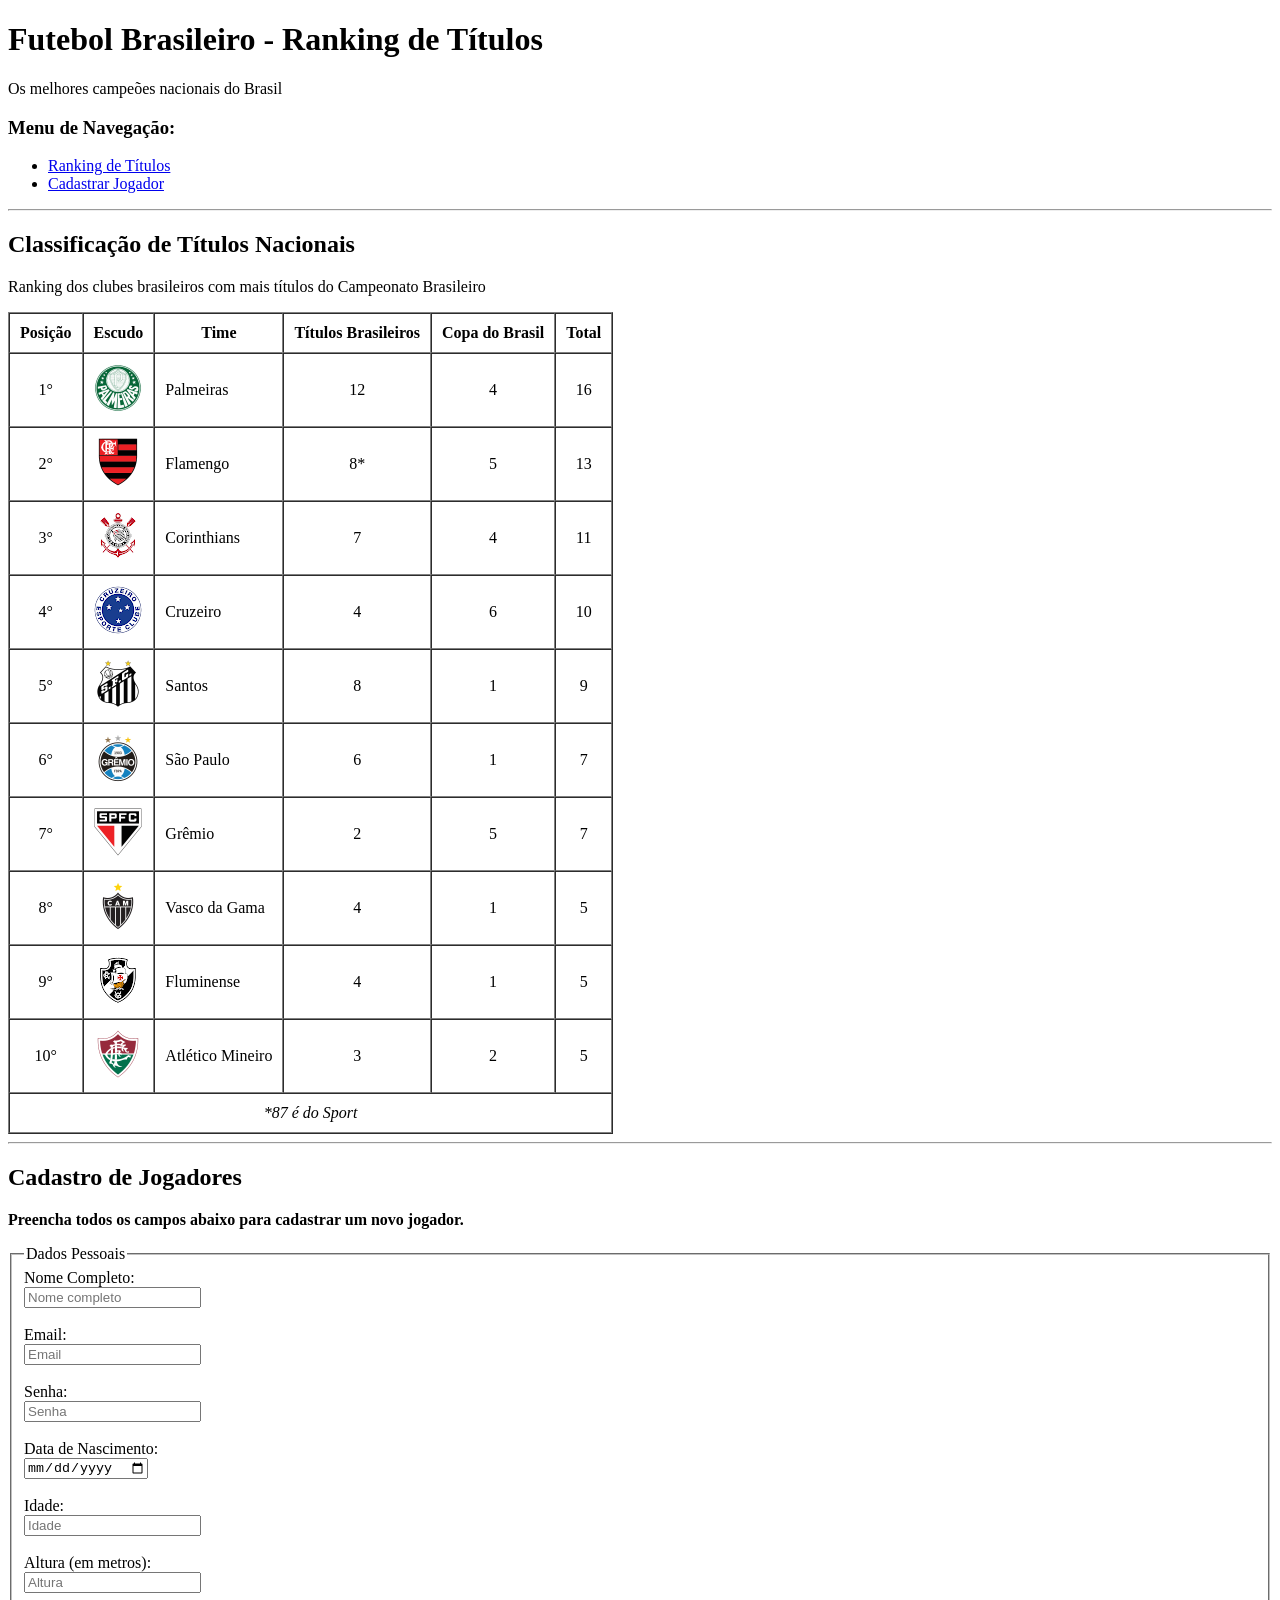
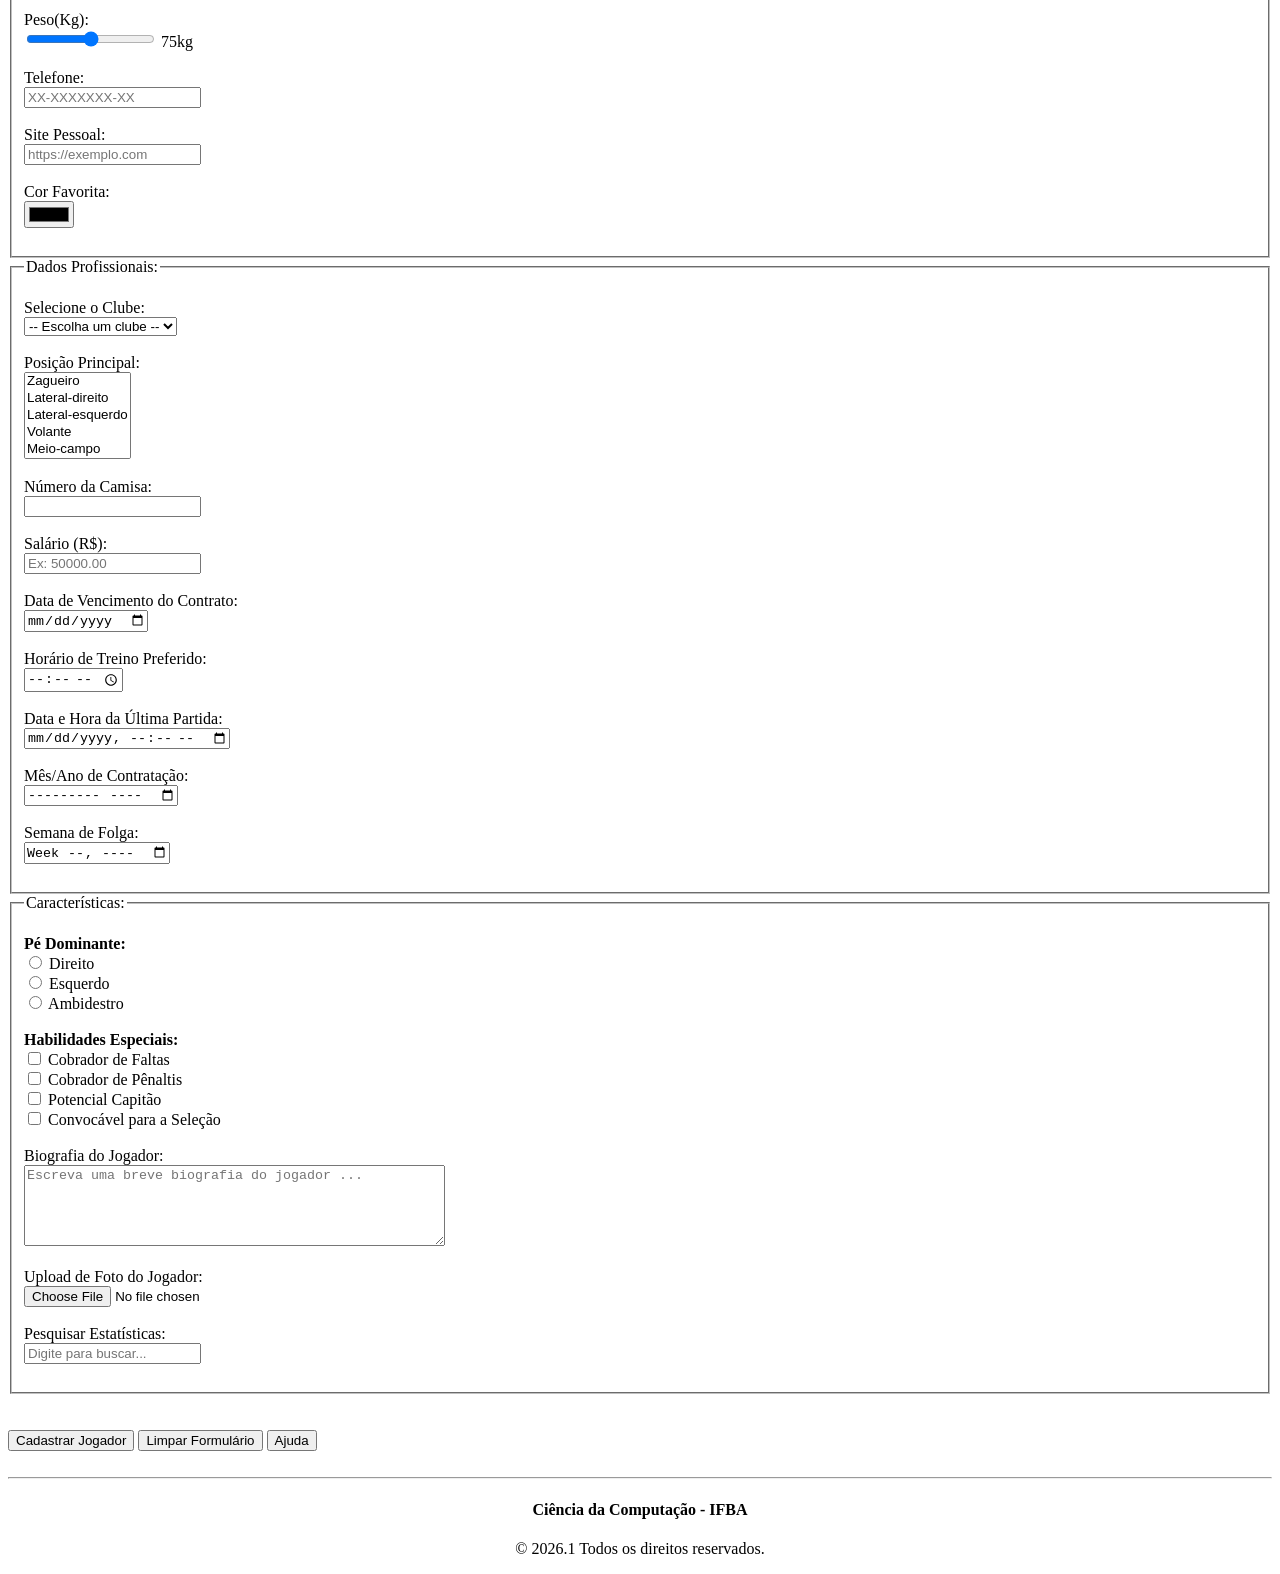
<file: Atividade-01/index.html>
<!DOCTYPE html>
<html lang="en">
<head>
    <meta charset="UTF-8">
    <meta name="viewport" content="width=device-width, initial-scale=1.0">
    <title>Futebol Brasileiro - Ranking de Títulos</title>
    <style>
        td.numeros {
            text-align: center; /* Para alinhar, centralizar os numeros que tem a etiqueta class="numeros" */
        }
    </style>
</head>
<body>
    <!--------Título--------->
    <header>
        <h1>Futebol Brasileiro - Ranking de Títulos</h1>
        <span>Os melhores campeões nacionais do Brasil</span>
        <h3><strong>Menu de Navegação:</strong></h3> <!---Melhor usar b ou strong?--->
    </header>
    <nav>
        <ul>
            <li><a href="#ranking_de_títulos">Ranking de Títulos</a></li>
            <li><a href="#cadastrar_jogador">Cadastrar Jogador</a></li>
        </ul>
    </nav>
    <hr> <!---Linha para separar conteúdos---> <!--Faz diferença colocar ele dentro ou fora de nav?-->
    <div id="ranking_de_títulos">
        <h2>Classificação de Títulos Nacionais</h2>
        <p>Ranking dos clubes brasileiros com mais títulos do Campeonato Brasileiro</p> <!--Qual a diferença de p e span?-->

        <!----Tabela---->
        <table border="1" cellspacing="0" cellpadding="10">
            <thead>
                <tr>
                    <th>Posição</th>
                    <th>Escudo</th>
                    <th>Time</th>
                    <th>Títulos Brasileiros</th>
                    <th>Copa do Brasil</th>
                    <th>Total</th>
                </tr>
            </thead>
            <tbody>
        <tr>
            <td class="numeros">1°</td>
            <td><img src="img/maiorCampeao.png" alt="Palmeiras"></td>
            <td>Palmeiras</td>
            <td class="numeros">12</td>
            <td class="numeros">4</td>
            <td class="numeros">16</td>
        </tr>
        <tr>
            <td class="numeros">2°</td>
            <td><img src="img/time2.png" alt="Flamengo"></td>
            <td>Flamengo</td>
            <td class="numeros">8*</td>
            <td class="numeros">5</td>
            <td class="numeros">13</td>
        </tr>
        <tr>
            <td class="numeros">3°</td>
            <td><img src="img/time3.png" alt="Corinthians"></td>
            <td>Corinthians</td>
            <td class="numeros">7</td>
            <td class="numeros">4</td>
            <td class="numeros">11</td>
        </tr>
        <tr>
            <td class="numeros">4°</td>
            <td><img src="img/time4.png" alt="Cruzeiro"></td>
            <td>Cruzeiro</td>
            <td class="numeros">4</td>
            <td class="numeros">6</td>
            <td class="numeros">10</td>
        </tr>
        <tr>
            <td class="numeros">5°</td>
            <td><img src="img/time5.png" alt="Santos"></td>
            <td>Santos</td>
            <td class="numeros">8</td>
            <td class="numeros">1</td>
            <td class="numeros">9</td>
        </tr>
        <tr>
            <td class="numeros">6°</td>
            <td><img src="img/time6.png" alt="São Paulo"></td>
            <td>São Paulo</td>
            <td class="numeros">6</td>
            <td class="numeros">1</td>
            <td class="numeros">7</td>
        </tr>
        <tr>
            <td class="numeros">7°</td>
            <td><img src="img/time7.png" alt="Grêmio"></td>
            <td>Grêmio</td>
            <td class="numeros">2</td>
            <td class="numeros">5</td>
            <td class="numeros">7</td>
        </tr>
        <tr>
            <td class="numeros">8°</td>
            <td><img src="img/time8.png" alt="Vasco da Gama"></td>
            <td>Vasco da Gama</td>
            <td class="numeros">4</td>
            <td class="numeros">1</td>
            <td class="numeros">5</td>
        </tr>
        <tr>
            <td class="numeros">9°</td>
            <td><img src="img/time9.png" alt="Fluminense"></td>
            <td>Fluminense</td>
            <td class="numeros">4</td>
            <td class="numeros">1</td>
            <td class="numeros">5</td>
        </tr>
        <tr>
            <td class="numeros">10°</td>
            <td><img src="img/time10.png" alt="Atlético Mineiro"></td>
            <td>Atlético Mineiro</td>
            <td class="numeros">3</td>
            <td class="numeros">2</td>
            <td class="numeros">5</td>
        </tr>
            <tr><td colspan="6" class="numeros"><i>*87 é do Sport</i></td>
    </tr></tbody>
</table>
</div>
    <hr>
    <div id="cadastrar_jogador">
        <h2><strong>Cadastro de Jogadores</strong></h2>
        <p><strong>Preencha todos os campos abaixo para cadastrar um novo jogador.</strong></p>
        <form> <!---form para criar um formulário e consequentemente os botões de cadastrar jogador funcionarem--->
            <fieldset> <!---fieldset é para deixar os elementos agrupados dentro da caixinha--->
                <legend>Dados Pessoais</legend> <!---legend é para colocar um título dentro da caixinha--->
                <div>
                    <label for="texto">Nome Completo:</label><br>
                    <input type="text" id="texto" name="texto" placeholder="Nome completo" required>
                </div>
                <br>
                <div>
                    <label for="email">Email:</label><br>
                    <input type="email" id="email" name="email" placeholder="Email" required>
                    <br><br>
                </div>
                <div>
                    <label for="pwd">Senha:</label><br> <!---pwd é campo para senha--->
                    <input type="password" id="pwd" name="pwd" placeholder="Senha" required>
                </div>
                <br>
                <div>
                    <label for="data">Data de Nascimento:</label><br>
                    <input type="date" id="data" name="data" placeholder="dd/mm/aaaa" required>
                </div>
                <br>
                <div>
                    <label for="idade">Idade:</label><br>
                    <input type="number" id="idade" name="idade" placeholder="Idade" required>
                </div>
                <br>
                <div>
                    <label for="altura">Altura (em metros):</label><br>
                    <input type="number" id="altura" name="altura" placeholder="Altura" step="0.01" required> <!---step="0.01" para contar casas decimais--->
                </div>
                <br>
                <div>
                    <label>Peso(Kg):</label><br>
                    <input type="range" name="range" min="0" max="100" required>
                    <span>75kg</span>
                </div>
                <br>
                <div>
                    <label for="number">Telefone:</label><br>
                    <input type="number" id="number" name="number" placeholder="XX-XXXXXXX-XX" required>
                </div>
                <br>
                <div>
                    <label for="site-pessoal">Site Pessoal:</label><br>
                    <input type="url" id="site-pessoal" name="site-pessoal" placeholder="https://exemplo.com" required>
                </div>
                <br>
                <div>
                    <label for="cor-favorita">Cor Favorita:</label><br>
                    <input type="color" id="cor-favorita" name="cor-favorita" required>
                </div>
                <br>
            </fieldset>
            <fieldset>
                <legend>Dados Profissionais:</legend>
                <div>
                    <br>
                    <label for="clube">Selecione o Clube:</label><br>
                    <select id="clube" name="clube" required> <!---select e option value para criar uma aba com opçoes selecionaveis--->
                        <option value="">-- Escolha um clube --</option>
                        <option value="palmeiras">Palmeiras</option>
                        <option value="flamengo">Flamengo</option>
                        <option value="corinthians">Corinthians</option>
                        <option value="cruzeiro">Cruzeiro</option>
                        <option value="santos">Santos</option>
                        <option value="sao paulo">São Paulo</option>
                        <option value="gremio">Grêmio</option>
                        <option value="vasco da gama">Vasco da Gama</option>
                        <option value="fluminense">Fluminense</option>
                        <option value="atletico mineiro">Atlético Mineiro</option>
                    </select>
                </div>
                <br>
                <div class="form-group">
                    <label for="posicao">Posição Principal:</label><br>
                    <select id="posicao" name="posicao" size="5" required> <!---size para mostrar mais de uma opção--->
                        <option value="zagueiro">Zagueiro</option>
                        <option value="lateral-direito">Lateral-direito</option>
                        <option value="lateral-esquerdo">Lateral-esquerdo</option>
                        <option value="volante">Volante</option>
                        <option value="meio-campo">Meio-campo</option>
                        <option value="ponta-direita">Ponta-direita</option>
                        <option value="ponta-esquerda">Ponta-esquerda</option>
                        <option value="atacante">Atacante</option>
                        <option value="goleiro">Goleiro</option>
                    </select>
                </div>
                <br>
                <div>
                    <label for="numero-camisa">Número da Camisa:</label><br>
                    <input type="number" id="numero-camisa" name="numero-camisa" required>
                </div>
                <br>
                <div>
                    <label for="salario">Salário (R$):</label><br>
                    <input type="number" id="salario" name="salario" placeholder="Ex: 50000.00" required>
                </div>
                <br>
                <div>
                    <label for="data-vencimento">Data de Vencimento do Contrato:</label><br>
                    <input type="date" id="data-vencimento" name="data-vencimento" required>
                </div>
                <br>
                <div>
                    <label for="horario-treino">Horário de Treino Preferido:</label><br>
                    <input type="time" id="horario-treino" name="horario-treino" required>
                </div>
                <br>
                <div>
                    <label for="data-hora-partida">Data e Hora da Última Partida:</label><br>
                    <input type="datetime-local" id="data-hora-partida" name="data-hora-partida" placeholder="dd/mm/aaaa hh:mm" required>
                </div>
                <br>
                <div>
                    <label for="mes-ano-contratacao">Mês/Ano de Contratação:</label><br>
                    <input type="month" id="mes-ano-contratacao" name="mes-ano-contratacao" placeholder="mm/aaaa" required>
                </div>
                <br>
                <div>
                    <label for="semana-folga">Semana de Folga:</label><br>
                    <input type="week" id="semana-folga" name="semana-folga">
                </div>
                <br>
            </fieldset>
            <fieldset>
                <legend>Características:</legend>
                <br>
                <div>
                    <label for="pe-dominante"><strong>Pé Dominante:</strong></label><br>
                    <input type="radio" id="pe-direito" name="pe-dominante" value="direito" required> Direito <br><!---radio para criar opções de escolha única--->
                    <input type="radio" id="pe-esquerdo" name="pe-dominante" value="esquerdo" required> Esquerdo <br>
                    <input type="radio" id="pe-ambidestro" name="pe-dominante" value="ambidestro" required> Ambidestro <br>
                </div>
                <br>
                <div>
                    <label><strong>Habilidades Especiais:</strong></label><br>
                    <input type="checkbox" id="habilidade-faltas" name="habilidades-especiais" value="cobrador de faltas"> Cobrador de Faltas <br> <!---checkbox para criar opções de escolha múltipla--->
                    <input type="checkbox" id="habilidade-penaltis" name="habilidades-especiais" value="cobrador de penaltis"> Cobrador de Pênaltis <br>
                    <input type="checkbox" id="habilidade-capitao" name="habilidades-especiais" value="potencial capitao"> Potencial Capitão <br>
                    <input type="checkbox" id="habilidade-selecao" name="habilidades-especiais" value="convocavel para a seleção"> Convocável para a Seleção <br>
                </div>
                <br>
                <div>
                    <label for="biografia">Biografia do Jogador:</label><br>
                    <textarea id="biografia" name="biografia" rows="5" cols="50" placeholder="Escreva uma breve biografia do jogador ..." required></textarea> <!---textarea para criar um campo de texto --->
                </div>
                <br>
                <div>
                    <label for="foto">Upload de Foto do Jogador:</label><br>
                    <input type="file" id="foto" name="foto" accept="image/*" required> <!---file para criar um campo de upload de arquivos--->
                </div>
                <br>
                <div>
                    <label for="pesquisa-estatisticas">Pesquisar Estatísticas:</label><br>
                    <input type="search" id="pesquisa-estatisticas" name="pesquisa-estatisticas" placeholder="Digite para buscar..." required> <!---search para criar um campo de pesquisa--->
                </div>
                <br>
            </fieldset>
            <br><br>
            <div>
                <button type="submit">Cadastrar Jogador</button> <!---button (submit) para criar um botão de enviar o formulário--->
                <button type="reset">Limpar Formulário</button> <!---button (reset) para criar um botão de resetar o formulário--->
                <button>Ajuda</button>
            </div>
        </form>
        <br>
        <hr>
    </div>

    <footer>
        <h4 align="center"><b>Ciência da Computação - IFBA</b></h4>
        <p align="center">&copy; 2026.1 Todos os direitos reservados.</p>
    </footer>

</body>
</html>
</file>
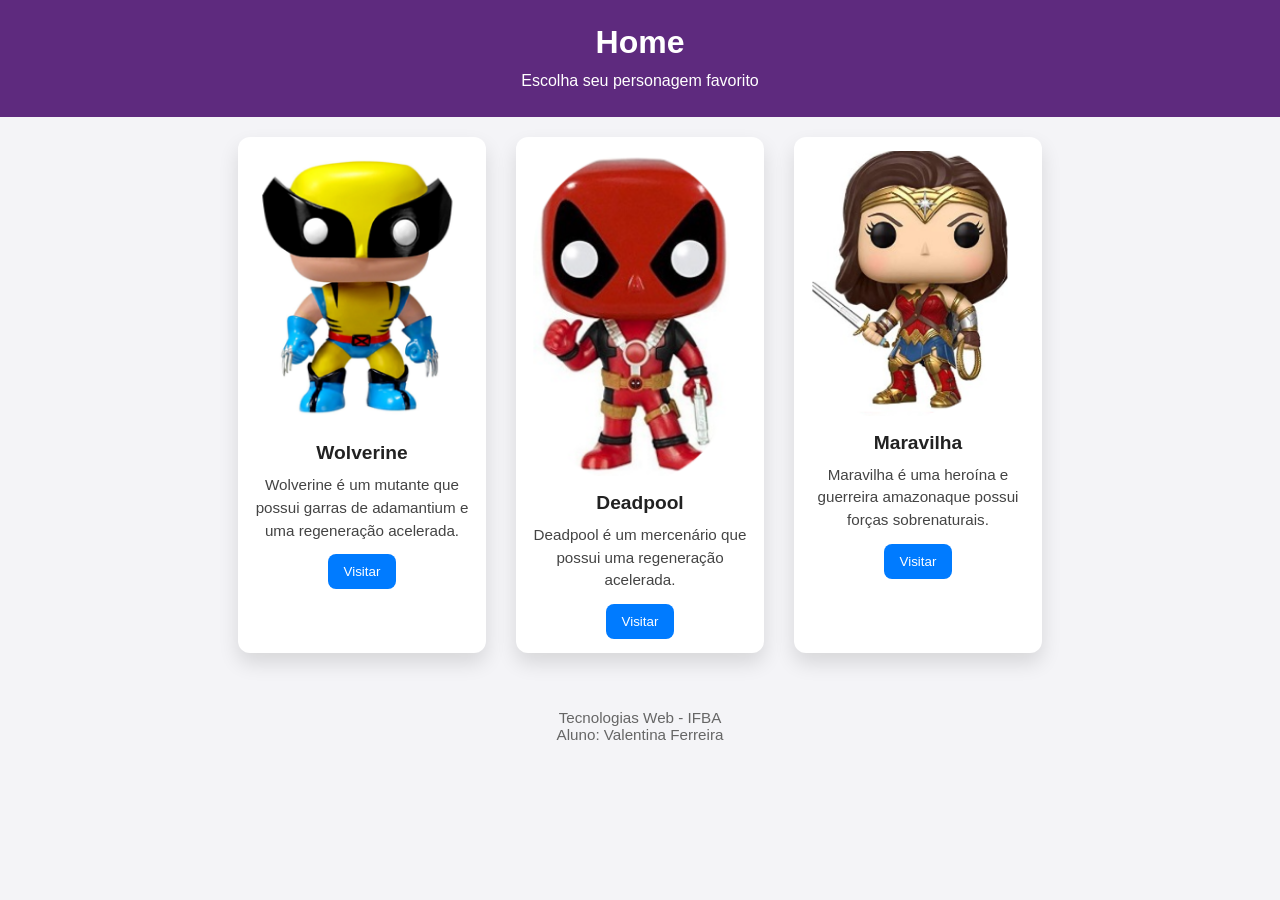
<file: Atividade-02/index.html>
<!DOCTYPE html>
<html lang="en">
<head>
    <meta charset="UTF-8">
    <meta name="viewport" content="width=device-width, initial-scale=1.0">
    <title>Atividade Laboratorial - 02</title>
    <link rel="stylesheet" href="styles.css">
</head>
<body>
<header>
    <h1>Home</h1>
    <p>Escolha seu personagem favorito</p>
</header>

<section class="container">

    <div class="card">
        <img src="img/wolve.png" alt="Wolverine">
        <h2>Wolverine</h2>
        <p>Wolverine é um mutante que possui garras de adamantium e uma regeneração acelerada.</p>
        <button type="button" onclick="location.href='https://www.funko.com.br/'">Visitar</button>
    </div>

    <div class="card">
        <img src="img/deadpool.png" alt="Deadpool">
        <h2>Deadpool</h2>
        <p>Deadpool é um mercenário que possui uma regeneração acelerada.</p>
        <button type="button" onclick="location.href='https://www.funko.com.br/'">Visitar</button>
    </div>

    <div class="card">
        <img src="img/maravilha.png" alt="Maravilha">
        <h2>Maravilha</h2>
        <p>Maravilha é uma heroína e guerreira amazonaque possui forças sobrenaturais.</p>
        <button type="button" onclick="location.href='https://www.funko.com.br/'">Visitar</button>
    </div>

</section>

<footer>
    Tecnologias Web - IFBA <br>
    Aluno: Valentina Ferreira
</footer>
</body>
</html>
</file>
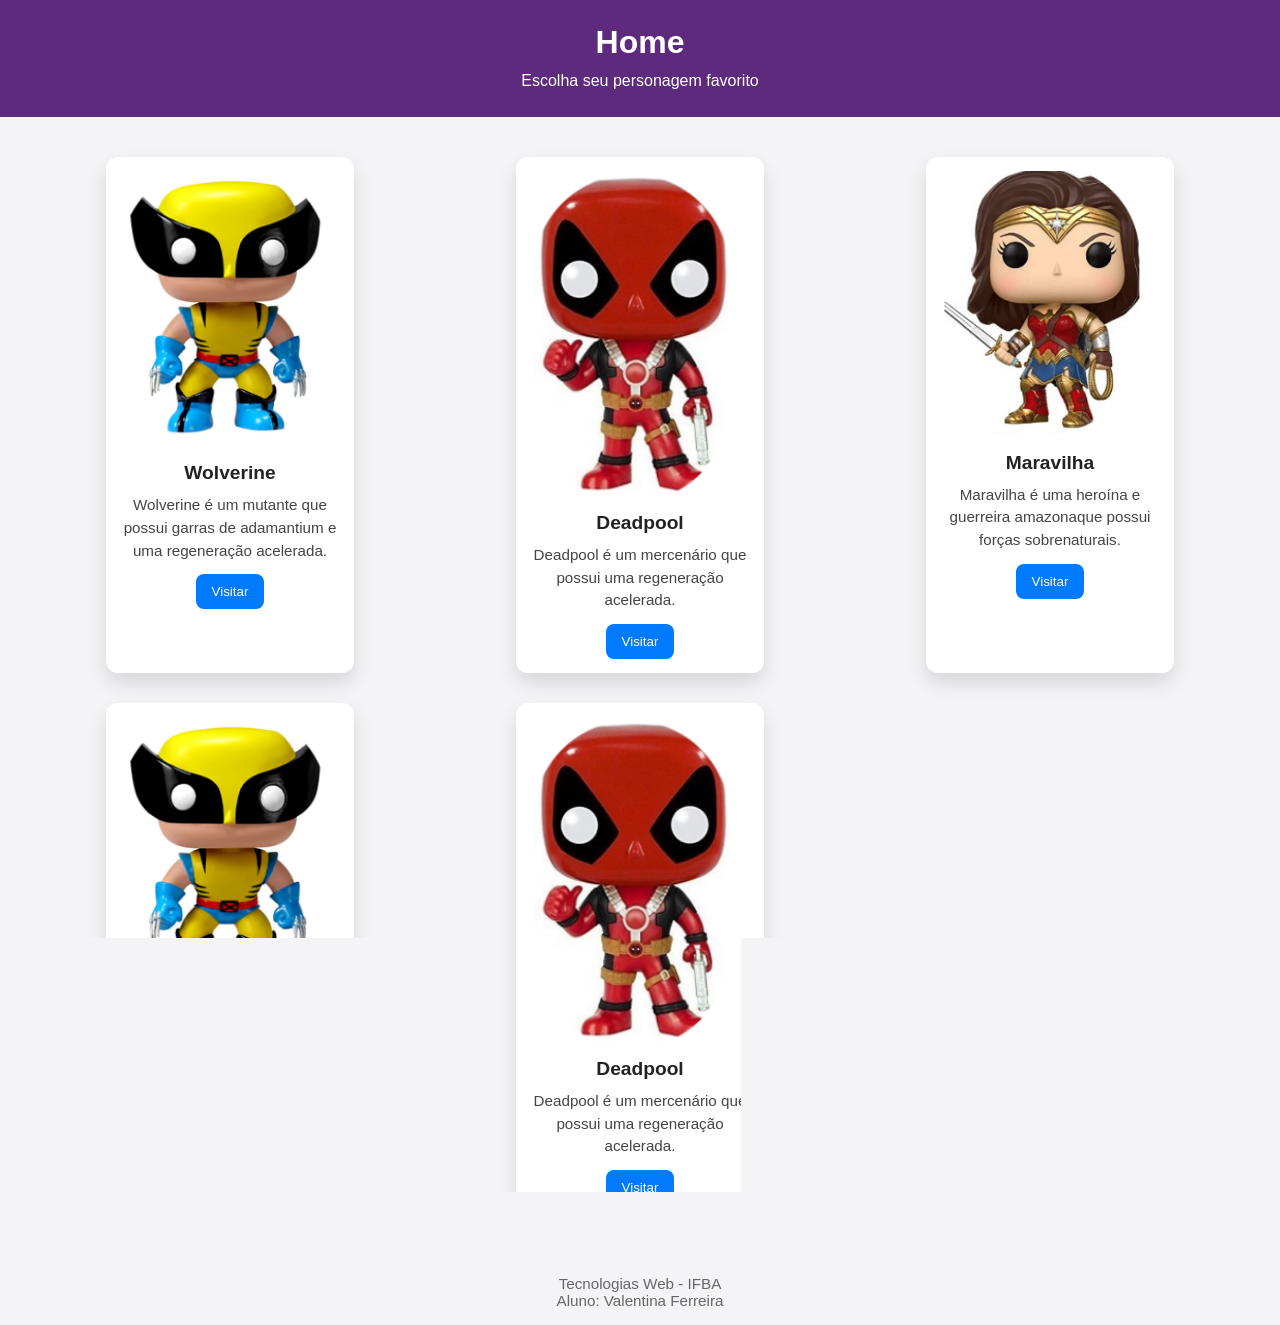
<file: Atividade-03/index.html>
<!DOCTYPE html>
<html lang="en">
<head>
    <meta charset="UTF-8">
    <meta name="viewport" content="width=device-width, initial-scale=1.0">
    <title>Atividade Laboratorial - 02</title>
    <link rel="stylesheet" href="styles.css">
</head>
<body>
<header>
    <h1>Home</h1>
    <p>Escolha seu personagem favorito</p>
</header>

<main>

    <section class="container-grid">

    <div class="card">
        <img src="img/wolve.png" alt="Wolverine">
        <h2>Wolverine</h2>
        <p>Wolverine é um mutante que possui garras de adamantium e uma regeneração acelerada.</p>
        <button type="button" onclick="location.href='https://www.funko.com.br/'">Visitar</button>
    </div>

    <div class="card">
        <img src="img/deadpool.png" alt="Deadpool">
        <h2>Deadpool</h2>
        <p>Deadpool é um mercenário que possui uma regeneração acelerada.</p>
        <button type="button" onclick="location.href='https://www.funko.com.br/'">Visitar</button>
    </div>

    <div class="card">
        <img src="img/maravilha.png" alt="Maravilha">
        <h2>Maravilha</h2>
        <p>Maravilha é uma heroína e guerreira amazonaque possui forças sobrenaturais.</p>
        <button type="button" onclick="location.href='https://www.funko.com.br/'">Visitar</button>
    </div>
    
    <div class="card">
        <img src="img/wolve.png" alt="Wolverine">
        <h2>Wolverine</h2>
        <p>Wolverine é um mutante que possui garras de adamantium e uma regeneração acelerada.</p>
        <button type="button" onclick="location.href='https://www.funko.com.br/'">Visitar</button>
    </div>

      <div class="card">
        <img src="img/deadpool.png" alt="Deadpool">
        <h2>Deadpool</h2>
        <p>Deadpool é um mercenário que possui uma regeneração acelerada.</p>
        <button type="button" onclick="location.href='https://www.funko.com.br/'">Visitar</button>
    </div>

</section>

</main>
<footer>
    Tecnologias Web - IFBA <br>
    Aluno: Valentina Ferreira
</footer>
</body>
</html>
</file>
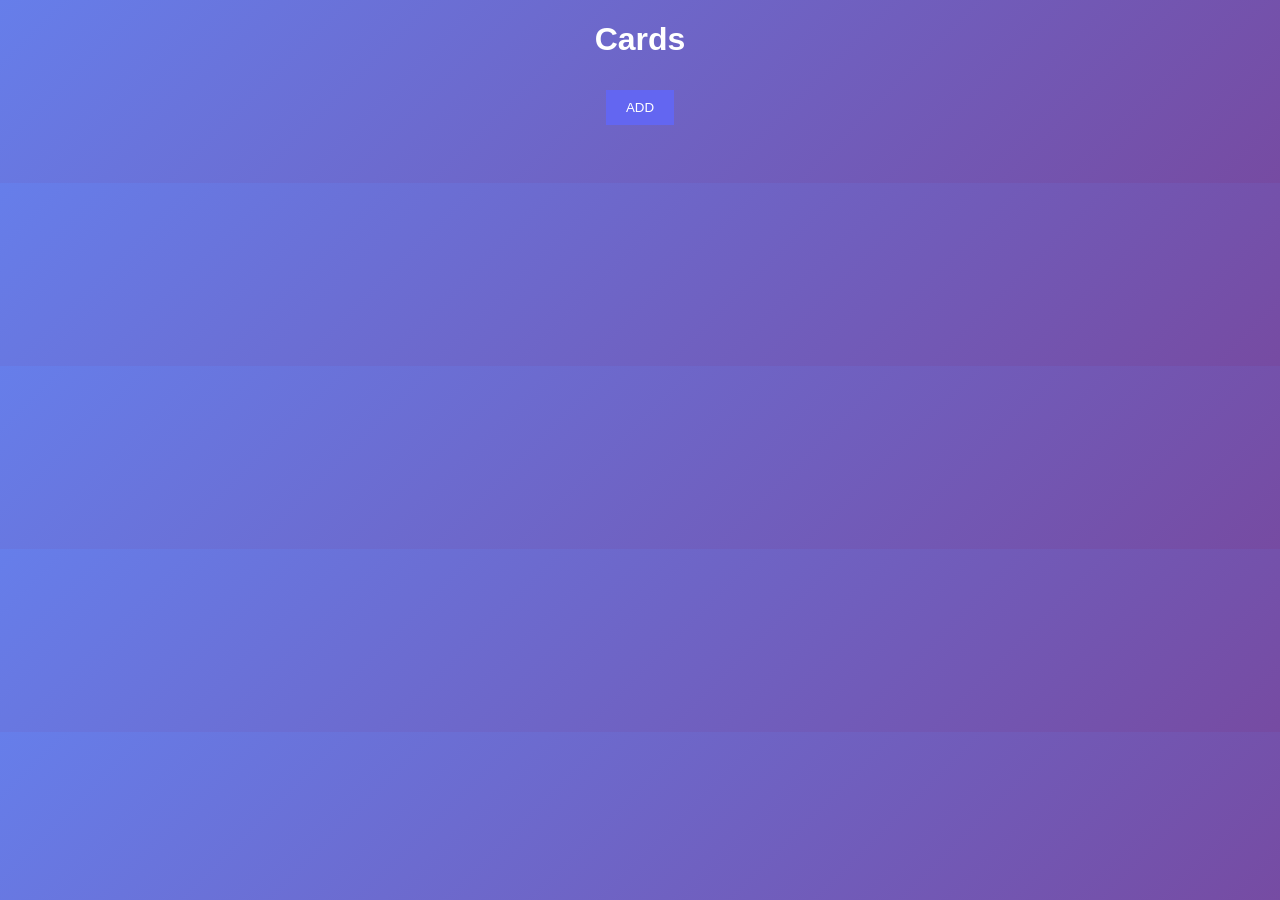
<file: Atividade-04-Q1/index.html>
<!DOCTYPE html>
<html lang="pt-br">
<head>
    <meta charset="UTF-8">
    <title>Atividade 04 - Q1</title>
    <link rel="stylesheet" href="styles.css">
</head>
<body>

<h1>Cards</h1>

<button id="addBtn">ADD</button>

<div id="container"></div>

<script src="script.js"></script>
</body>
</html>
</file>
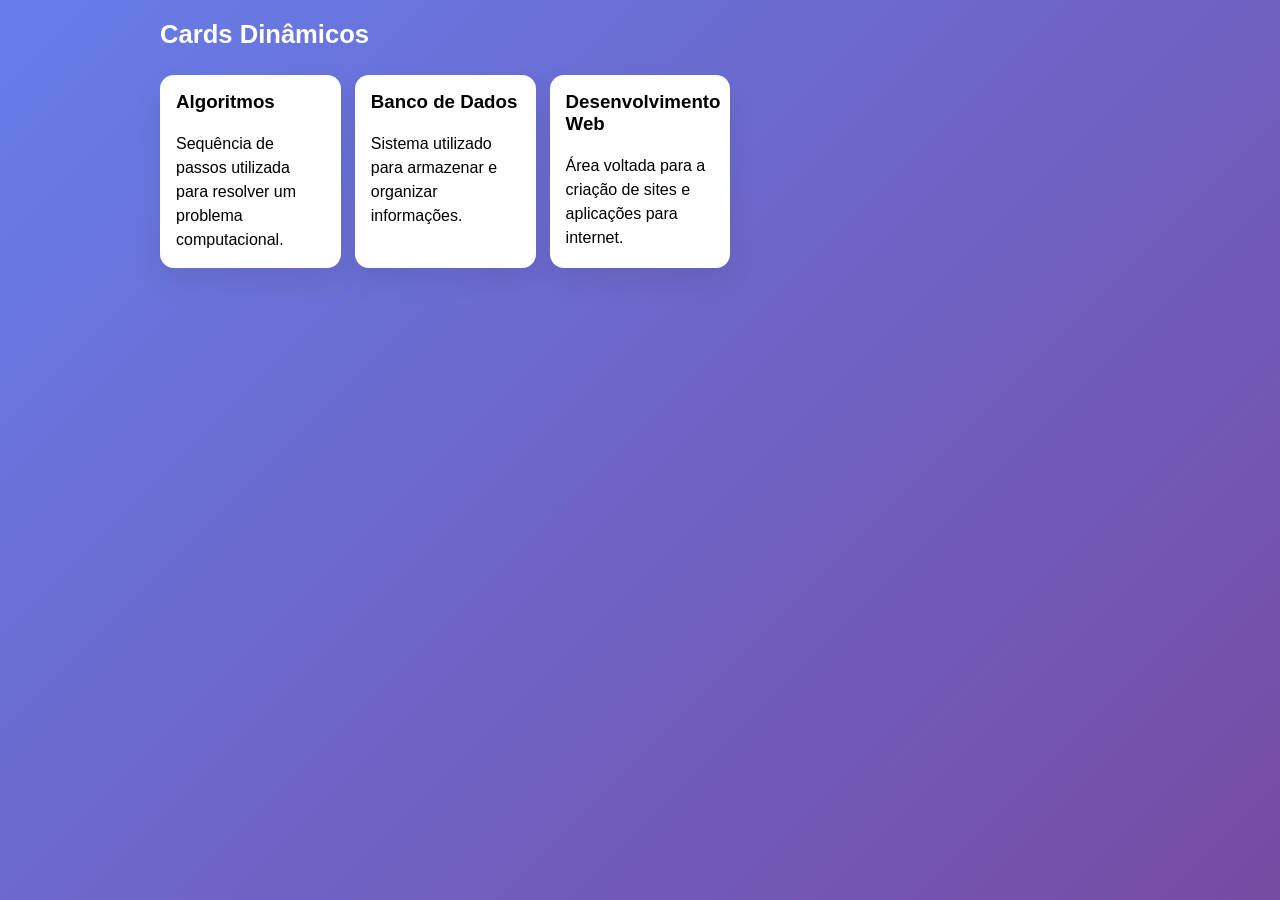
<file: Atividade-04-Q2/index.html>
<!DOCTYPE html>
<html lang="pt-br">
<head>
    <link rel="stylesheet" href="styles.css">
    <meta charset="UTF-8">
    <meta name="viewport" content="width=device-width, initial-scale=1.0">
    <title>Atividade 04 - Q2</title>
</head>
<body>
    <main>
        <section>
            <div class="top-bar">
                <h1>Cards Dinâmicos</h1>
            </div>
            <div class="container" id="container"></div>
        </section>
    </main>
<script src="script.js"></script>
</body>
</html>
</file>
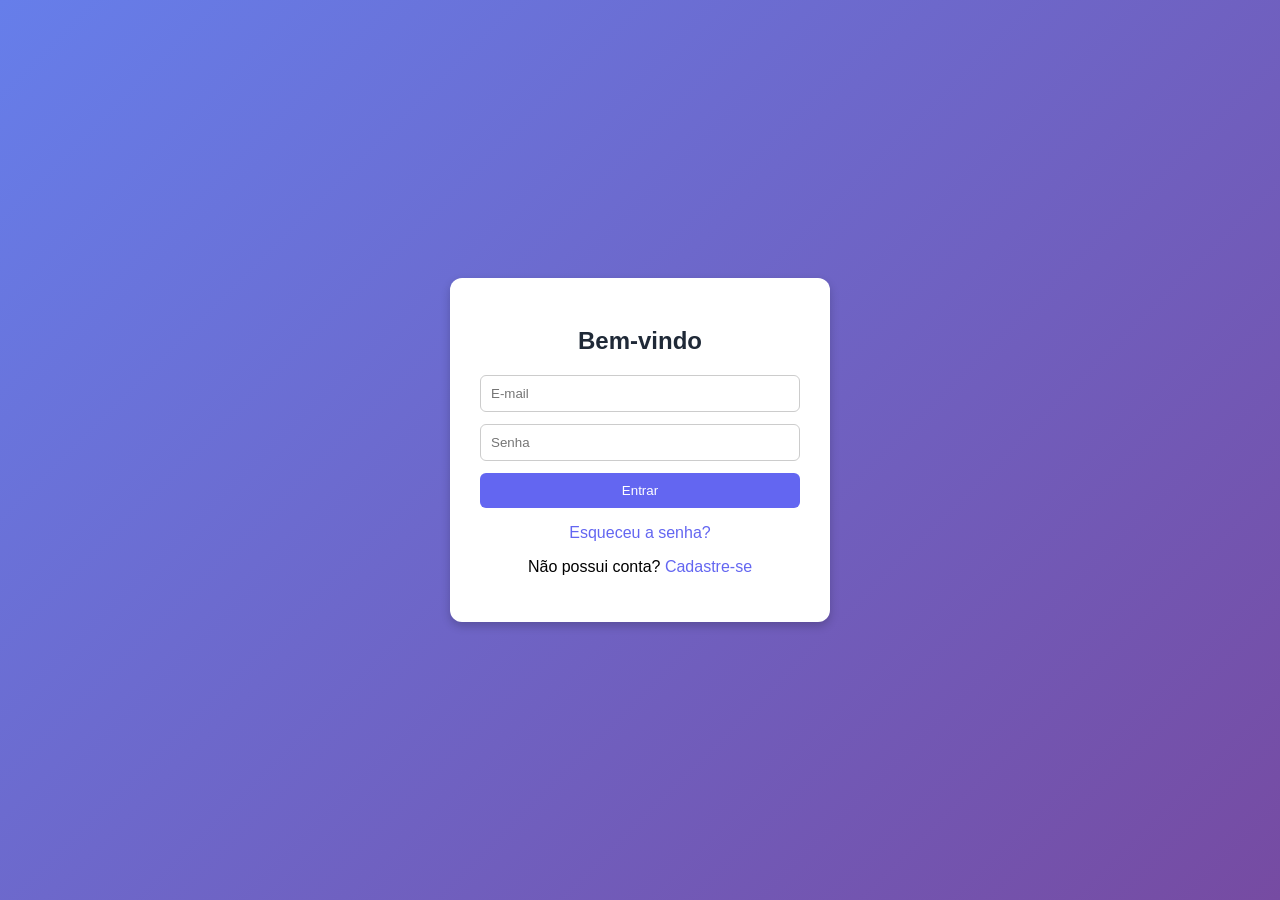
<file: Atividade-04-Q3/index.html>
<!DOCTYPE html>
<html lang="pt-br">
<head>
    <meta charset="UTF-8">
    <meta name="viewport" content="width=device-width, initial-scale=1.0">
    <title>Cadastro</title>
    <link rel="stylesheet" href="styles.css">
</head>
<body>

    <div class="container">

        <h2>Bem-vindo</h2>

        <form>

            <input
                type="text"
                placeholder="E-mail"
                required
            >
        
            <input
                type="password"
                placeholder="Senha"
                required
            >

            <button type="submit">
                Entrar
            </button>

        </form>
        <p>
            <a href="esqueci.html">Esqueceu a senha?</a>
        </p>

        <p>
           Não possui conta?
            <a href="cadastro.html" >Cadastre-se</a>
        </p>

    </div>

</body>
</html>
</file>
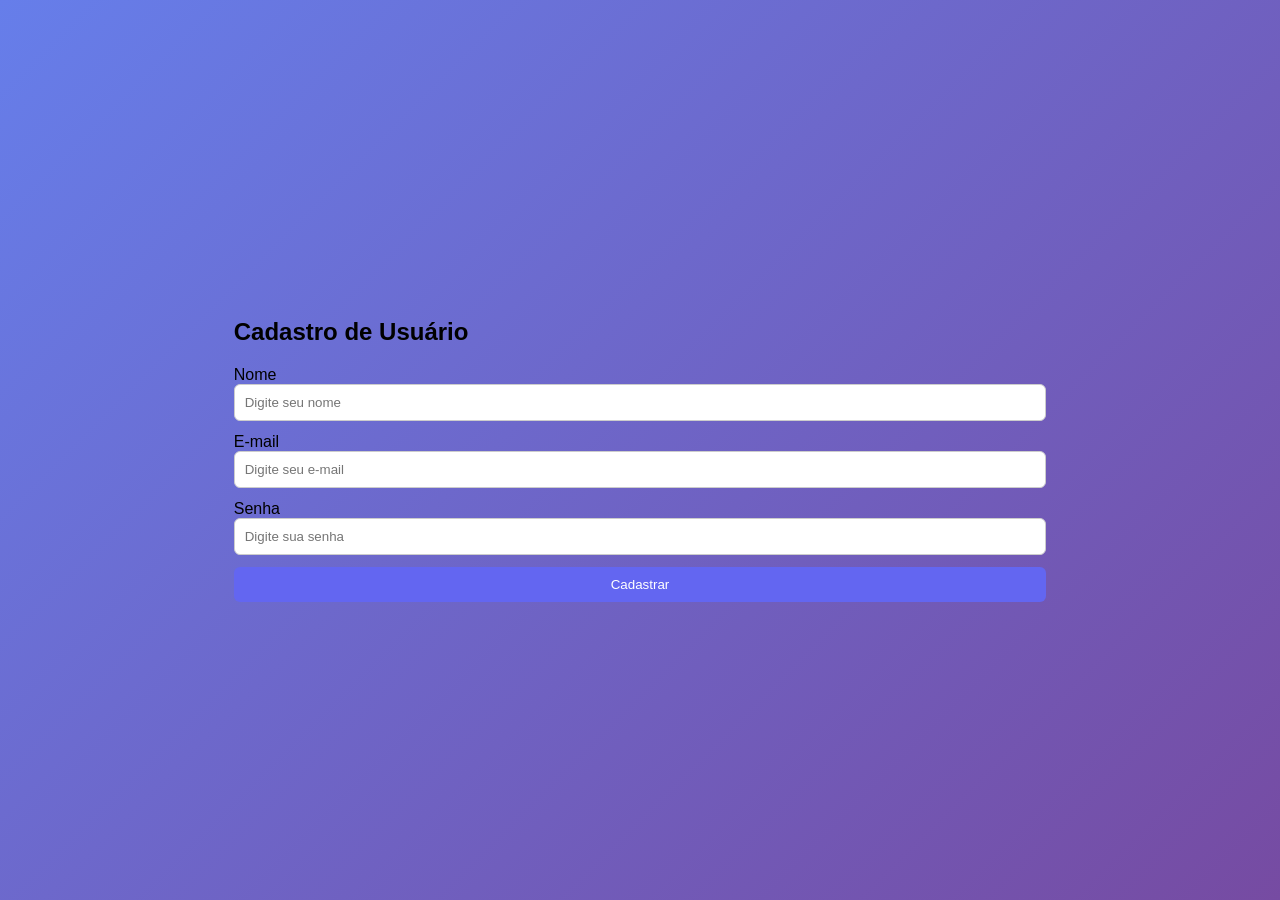
<file: Atividade-04-Q3/cadastro.html>
<!DOCTYPE html>
<html lang="pt-br">
<head>
    <meta charset="UTF-8">
    <meta name="viewport" content="width=device-width, initial-scale=1.0">
    <title>Cadastro de Usuário</title>
    <link rel="stylesheet" href="styles.css">
</head>
<body>

    <main>

        <section class="login-card">

            <h1>Cadastro de Usuário</h1>

            <form>

                <label>Nome</label>
                <input type="text" placeholder="Digite seu nome">

                <label>E-mail</label>
                <input type="email" placeholder="Digite seu e-mail">

                <label>Senha</label>
                <input type="password" placeholder="Digite sua senha">

                <button type="submit">
                    Cadastrar
                </button>

            </form>

        </section>

    </main>

</body>
</html>
</file>
<file: Atividade-02/styles.css>
body{
    padding: 0;
    margin: 0;
    font-family: Arial, sans-serif;
    background-color: #f4f4f7;
    color: #222;
}

header {
    background-color: #5e2a7e;
    color: white;
    padding: 24px 16px;
    text-align: center;
}

header h1 {
    margin: 0;
    font-size: 2rem;
}

header p {
    margin: 8px auto 0;
    max-width: 520px;
    line-height: 1.5;
}

.container {
    display: flex;
    flex-wrap: nowrap;
    justify-content: center;
    gap: 30px;
    padding: 20px 10px 40px;
    max-width: 760px;
    margin: 0 auto;
}

.card {
    background-color: #ffffff;
    border-radius: 12px;
    box-shadow: 0 10px 20px rgba(0, 0, 0, 0.12);
    padding: 14px;
    flex: 0 0 220px;
    max-width: 220px;
    text-align: center;
}

.card img {
    width: 100%;
    height: auto;
    border-radius: 10px;
    margin-bottom: 12px;
}

.card h2 {
    margin: 0 0 10px;
    font-size: 1.2rem;
}

.card p {
    margin: 0;
    line-height: 1.5;
    color: #444;
    font-size: 0.95rem;
}

.card button {
    margin-top: 12px;
    padding: 10px 16px;
    border: none;
    border-radius: 8px;
    background-color: #007bff;
    color: white;
    cursor: pointer;
}

.card button:hover {
    opacity: 0.9;
}

footer {
    text-align: center;
    padding: 16px;
    color: #666;
    font-size: 0.95rem;
}
</file>
<file: Atividade-03/styles.css>
body{
    padding: 0;
    margin: 0;
    font-family: Arial, sans-serif;
    background-color: #f4f4f7;
    color: #222;
    flex-direction: column;
    display: flex;
}

header {
    background-color: #5e2a7e;
    color: white;
    padding: 24px 16px;
    text-align: center;
}

header h1 {
    margin: 0;
    font-size: 2rem;
}

header p {
    margin: 8px auto 0;
    max-width: 520px;
    line-height: 1.5;
}


.container-grid{
    display: grid;
    grid-template-columns: repeat(3, 1fr);
    gap: 30px;
    padding: 40px;
    justify-items: center;
}





.card {
    background-color: #ffffff;
    border-radius: 12px;
    box-shadow: 0 10px 20px rgba(0, 0, 0, 0.12);
    padding: 14px;
    flex: 0 0 220px;
    max-width: 220px;
    text-align: center;
    opacity: 0;
    transform: translateY(50px);
    animation: surgir 0.7s ease forwards;
    transition: transform 0.25s ease, box-shadow 0.25s ease;
}

.card:hover {
    transform: translateY(0) scale(1.03);
    box-shadow: 0 18px 30px rgba(0, 0, 0, 0.18);
}

.card img {
    width: 100%;
    height: auto;
    border-radius: 10px;
    margin-bottom: 12px;
}

.card h2 {
    margin: 0 0 10px;
    font-size: 1.2rem;
}

.card p {
    margin: 0;
    line-height: 1.5;
    color: #444;
    font-size: 0.95rem;
}

.card button {
    margin-top: 12px;
    padding: 10px 16px;
    border: none;
    border-radius: 8px;
    background-color: #007bff;
    color: white;
    cursor: pointer;
    transition: background-color 0.2s ease, transform 0.2s ease;
}

.card button:hover {
    background-color: #0056cc;
    transform: scale(1.03);
}

footer {
    text-align: center;
    padding: 16px;
    color: #666;
    font-size: 0.95rem;
}

@keyframes surgir {
    from {
        opacity: 0;
        transform: translateY(50px);
    }
    to {
        opacity: 1;
        transform: translateY(0);
    }
}

@media (max-width: 900px) {
    .container-grid {
        grid-template-columns: repeat(2, 1fr);
    }
}

@media (max-width: 620px) {
    .container-grid {
        grid-template-columns: 1fr;
    }
}
</file>
<file: Atividade-04-Q1/styles.css>
body{
    font-family: Arial;
    background: linear-gradient(135deg, #667eea, #764ba2);
    text-align: center;
    color: white;
}

button{
    padding: 10px 20px;
    border: none;
    background: #6366f1;
    color: white;
    margin: 10px;
    cursor: pointer;
}

button:hover{
    background: #4f46e5;
}

#container{
    display: grid;
    grid-template-columns: repeat(auto-fill, minmax(180px, 1fr));
    gap: 10px;
    padding: 20px;
}

.card{
    background: white;
    color: black;
    padding: 10px;
    border-radius: 10px;
}
</file>
<file: Atividade-04-Q2/styles.css>
body{
    margin: 0;
    font-family: Arial, sans-serif;
    background: linear-gradient(135deg, #667eea, #764ba2);
    color: white;
}

main{
    min-height: 100vh;
}

section{
    max-width: 960px;
    margin: 0 auto;
    padding: 20px;
}

.top-bar{
    display: flex;
    flex-wrap: wrap;
    justify-content: space-between;
    align-items: center;
    gap: 12px;
    margin-bottom: 16px;
}

.top-bar h1{
    margin: 0;
    font-size: 1.6rem;
}

button{
    padding: 10px 20px;
    border: none;
    border-radius: 8px;
    background: #6366f1;
    color: white;
    cursor: pointer;
    transition: background 0.2s ease;
}

button:hover{
    background: #4f46e5;
}

#container{
    display: grid;
    grid-template-columns: repeat(auto-fill, minmax(180px, 1fr));
    gap: 14px;
    padding: 10px 0;
}

.card{
    background: white;
    color: black;
    padding: 16px;
    border-radius: 14px;
    box-shadow: 0 12px 28px rgba(0,0,0,0.08);
    text-align: left;
}

.card h3{
    margin-top: 0;
}

.card p{
    margin-bottom: 0;
    line-height: 1.5;
}
</file>
<file: Atividade-04-Q3/styles.css>
:root{
    --primary-color: #6366f1;
    --primary-hover: #4f46e5;
    --text-color: #1f2937;
}

body{
    margin: 0;
    font-family: Arial, sans-serif;
    background: linear-gradient(135deg, #667eea, #764ba2);

    display: flex;
    justify-content: center;
    align-items: center;

    height: 100vh;
}

.container{
    background: white;
    padding: 30px;
    border-radius: 12px;
    width: 320px;
    text-align: center;

    box-shadow: 0 4px 10px rgba(0,0,0,0.2);
}

.container h2{
    color: var(--text-color);
    margin-bottom: 20px;
}

input{
    width: 100%;
    padding: 10px;
    margin-bottom: 12px;

    border: 1px solid #ccc;
    border-radius: 6px;

    box-sizing: border-box;
}

button{
    width: 100%;
    padding: 10px;

    border: none;
    border-radius: 6px;

    background: var(--primary-color);
    color: white;

    cursor: pointer;
}

button:hover{
    background: var(--primary-hover);
}

a{
    color: var(--primary-color);
    text-decoration: none;
}
</file>
